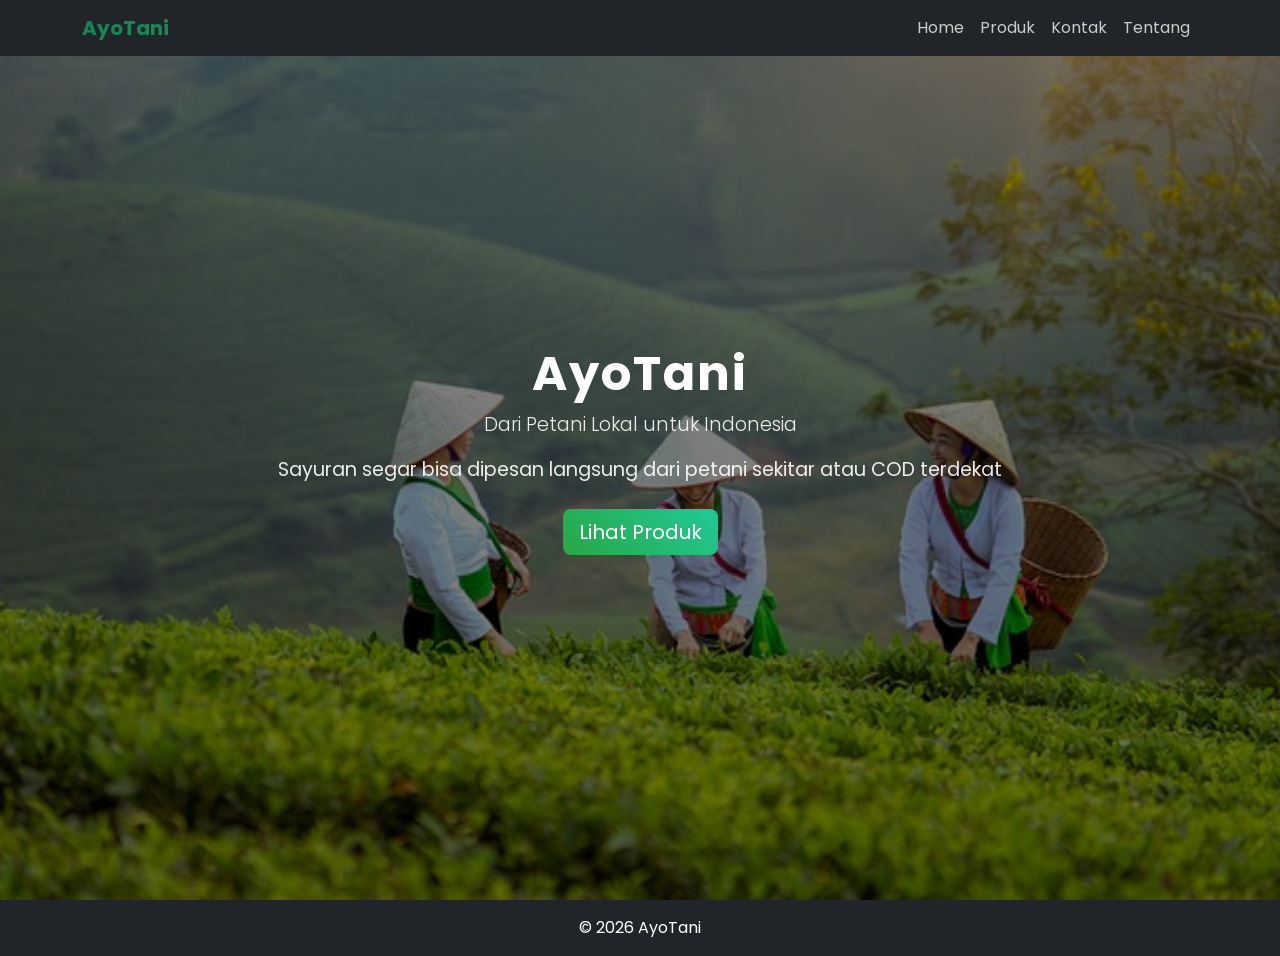
<file: index.html>
<!DOCTYPE html>
<html lang="id">
<head>
<meta charset="UTF-8">
<title>AyoTani</title>

<link href="https://cdn.jsdelivr.net/npm/bootstrap@5.0.2/dist/css/bootstrap.min.css" rel="stylesheet">
<link href="https://fonts.googleapis.com/css2?family=Poppins:wght@300;600&display=swap" rel="stylesheet">
<link rel="stylesheet" href="style.css">

</head>

<body>

<!-- NAVBAR -->
<nav class="navbar navbar-expand-lg navbar-dark bg-dark fixed-top">
  <div class="container">
    <a class="navbar-brand fw-bold text-success" href="index.html">AyoTani</a>

    <!-- TOGGLER -->
    <button class="navbar-toggler" type="button" data-bs-toggle="collapse" data-bs-target="#nav">
      <span class="navbar-toggler-icon"></span>
    </button>

    <!-- MENU -->
    <div class="collapse navbar-collapse" id="nav">
      <ul class="navbar-nav ms-auto">
        <li><a class="nav-link" href="index.html">Home</a></li>
        <li><a class="nav-link" href="produk.html">Produk</a></li>
        <li><a class="nav-link" href="kontak.html">Kontak</a></li>
        <li><a class="nav-link" href="tentang.html">Tentang</a></li>
      </ul>
    </div>
  </div>
</nav>

<!-- HERO -->
<header class="hero text-white text-center d-flex align-items-center">
  <div class="container">
    <h1 class="fw-bold display-4">AyoTani</h1>
    <p class="lead mb-3">Dari Petani Lokal untuk Indonesia</p>
    <p class="mb-4">Sayuran segar bisa dipesan langsung dari petani sekitar atau COD terdekat</p>

    <a href="produk.html" class="btn btn-success btn-lg">
      Lihat Produk
    </a>
  </div>
</header>

<!-- FOOTER -->
<footer class="bg-dark text-white text-center py-3">
  © 2026 AyoTani
</footer>

<!-- JS -->
<script src="https://cdn.jsdelivr.net/npm/bootstrap@5.0.2/dist/js/bootstrap.bundle.min.js"></script>

</body>
</html>
</file>
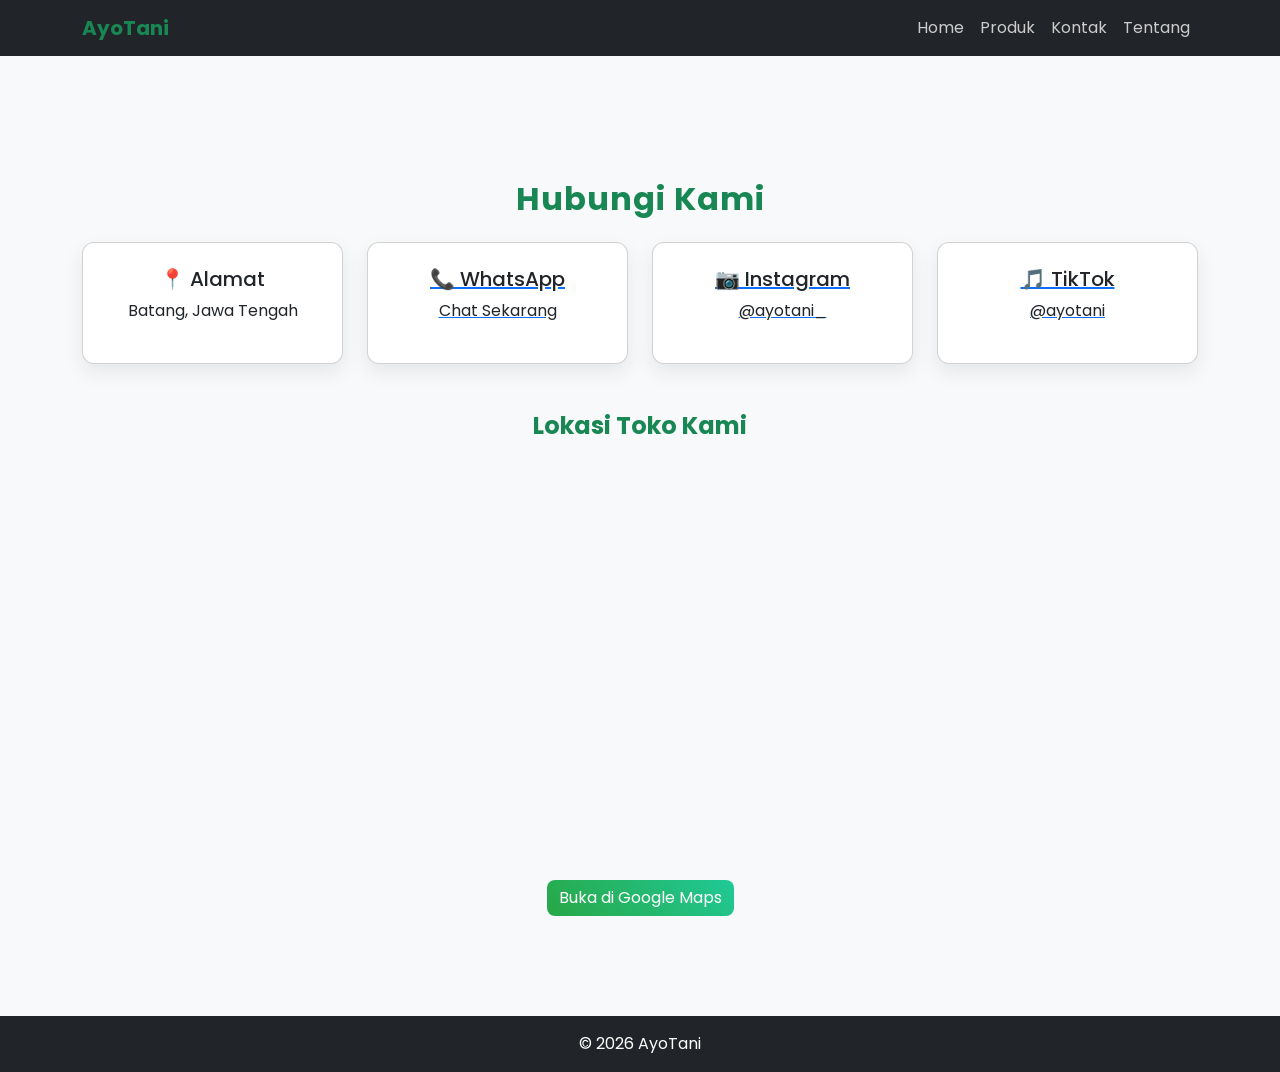
<file: kontak.html>
<!DOCTYPE html>
<html lang="id">
<head>
<meta charset="UTF-8">
<title>Kontak - AyoTani</title>

<link href="https://cdn.jsdelivr.net/npm/bootstrap@5.0.2/dist/css/bootstrap.min.css" rel="stylesheet">
<link href="https://fonts.googleapis.com/css2?family=Poppins:wght@300;600&display=swap" rel="stylesheet">
<link rel="stylesheet" href="style.css">

</head>

<body>

<!-- NAVBAR -->
<nav class="navbar navbar-expand-lg navbar-dark bg-dark fixed-top">
  <div class="container">
    <a class="navbar-brand fw-bold text-success" href="index.html">AyoTani</a>

    <button class="navbar-toggler" type="button" data-bs-toggle="collapse" data-bs-target="#nav">
      <span class="navbar-toggler-icon"></span>
    </button>

    <div class="collapse navbar-collapse" id="nav">
      <ul class="navbar-nav ms-auto">
        <li><a class="nav-link" href="index.html">Home</a></li>
        <li><a class="nav-link" href="produk.html">Produk</a></li>
        <li><a class="nav-link" href="kontak.html">Kontak</a></li>
        <li><a class="nav-link" href="tentang.html">Tentang</a></li>
      </ul>
    </div>
  </div>
</nav>

<!-- KONTEN -->
<main class="section">
  <div class="container text-center">

    <h2 class="fw-bold text-success mb-4">Hubungi Kami</h2>

    <div class="row g-4 justify-content-center">

      <!-- ALAMAT -->
      <div class="col-md-3">
        <div class="card p-4">
          <h5>📍 Alamat</h5>
          <p>Batang, Jawa Tengah</p>
        </div>
      </div>

      <!-- WHATSAPP -->
      <div class="col-md-3">
        <a href="https://wa.me/6285640393467" target="_blank">
          <div class="card p-4">
            <h5>📞 WhatsApp</h5>
            <p>Chat Sekarang</p>
          </div>
        </a>
      </div>

      <!-- INSTAGRAM -->
      <div class="col-md-3">
        <a href="https://instagram.com/ayotani_" target="_blank">
          <div class="card p-4">
            <h5>📷 Instagram</h5>
            <p>@ayotani_</p>
          </div>
        </a>
      </div>

      <!-- TIKTOK -->
      <div class="col-md-3">
        <a href="https://www.tiktok.com/@ayotani" target="_blank">
          <div class="card p-4">
            <h5>🎵 TikTok</h5>
            <p>@ayotani</p>
          </div>
        </a>
      </div>

    </div>

    <!-- MAPS -->
    <div class="mt-5">
      <h4 class="fw-bold text-success mb-3">Lokasi Toko Kami</h4>

      <iframe 
        src="https://www.google.com/maps?q=-6.9135,109.7345&output=embed"
        width="100%" 
        height="400" 
        style="border:0; border-radius:15px;" 
        loading="lazy">
      </iframe>

      <!-- Tombol buka maps -->
      <a href="https://maps.app.goo.gl/phksc4eJhVjnABRa7" target="_blank" class="btn btn-success mt-3">
        Buka di Google Maps
      </a>
    </div>

  </div>
</main>

<!-- FOOTER -->
<footer class="bg-dark text-white text-center py-3">
  © 2026 AyoTani
</footer>

<!-- JS -->
<script src="https://cdn.jsdelivr.net/npm/bootstrap@5.0.2/dist/js/bootstrap.bundle.min.js"></script>

</body>
</html>
</file>
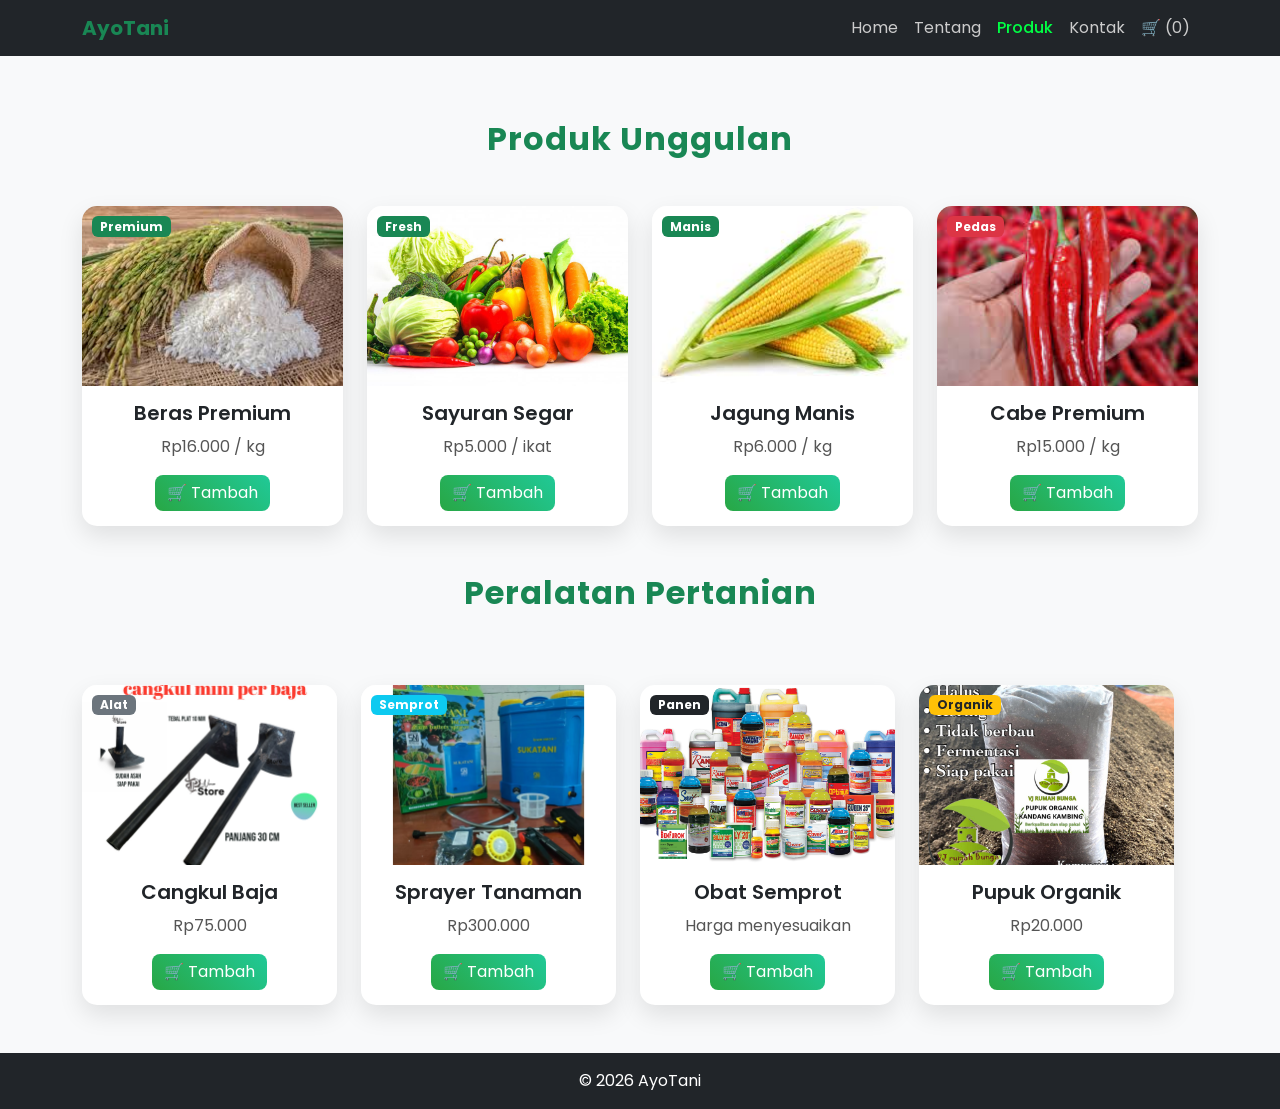
<file: produk.html>
<!DOCTYPE html>
<html lang="id">
<head>
<meta charset="UTF-8">
<title>Produk - AyoTani</title>

<link href="https://cdn.jsdelivr.net/npm/bootstrap@5.0.2/dist/css/bootstrap.min.css" rel="stylesheet">
<link href="https://fonts.googleapis.com/css2?family=Poppins:wght@300;600&display=swap" rel="stylesheet">

<!-- PANGGIL CSS -->
<link rel="stylesheet" href="style.css">
</head>

<body>

<!-- NAVBAR -->
<nav class="navbar navbar-expand-lg navbar-dark bg-dark fixed-top">
  <div class="container">
    <a class="navbar-brand fw-bold text-success" href="#">AyoTani</a>

    <button class="navbar-toggler" data-bs-toggle="collapse" data-bs-target="#nav">
      <span class="navbar-toggler-icon"></span>
    </button>

    <div class="collapse navbar-collapse" id="nav">
      <ul class="navbar-nav ms-auto">
        <li><a class="nav-link" href="index.html">Home</a></li>
        <li><a class="nav-link" href="tentang.html">Tentang</a></li>
        <li><a class="nav-link" href="produk.html">Produk</a></li>
        <li><a class="nav-link" href="kontak.html">Kontak</a></li>
          <a class="nav-link" href="#" onclick="openCart()">
            🛒 (<span id="cart-count">0</span>)
          </a>
        </li>
      </ul>
    </div>
  </div>
</nav>

<br><br><br>

<main class="py-5 bg-light">
<div class="container">

<h2 class="text-center fw-bold text-success mb-5">Produk Unggulan</h2>

<div class="row g-4">

<!-- BERAS -->
<div class="col-md-3">
  <div class="product-card">
    <div class="img-box">
      <img src="img/Beras03.jpg">
      <span class="badge bg-success">Premium</span>
    </div>
    <div class="content">
      <h5>Beras Premium</h5>
      <p>Rp16.000 / kg</p>
      <button class="btn btn-success" onclick="addToCart('Beras Premium', 16000)">🛒 Tambah</button>
    </div>
  </div>
</div>

<!-- SAYUR -->
<div class="col-md-3">
  <div class="product-card">
    <div class="img-box">
      <img src="img/sayur04.jpg">
      <span class="badge bg-success">Fresh</span>
    </div>
    <div class="content">
      <h5>Sayuran Segar</h5>
      <p>Rp5.000 / ikat</p>
      <button class="btn btn-success" onclick="addToCart('Sayuran Segar', 5000)">🛒 Tambah</button>
    </div>
  </div>
</div>

<!-- JAGUNG -->
<div class="col-md-3">
  <div class="product-card">
    <div class="img-box">
      <img src="img/JAGUNG.01.JPG">
      <span class="badge bg-success">Manis</span>
    </div>
    <div class="content">
      <h5>Jagung Manis</h5>
      <p>Rp6.000 / kg</p>
      <button class="btn btn-success" onclick="addToCart('Jagung Manis', 6000)">🛒 Tambah</button>
    </div>
  </div>
</div>

<!-- CABE -->
<div class="col-md-3">
  <div class="product-card">
    <div class="img-box">
      <img src="img/Cabe06.jpg">
      <span class="badge bg-danger">Pedas</span>
    </div>
    <div class="content">
      <h5>Cabe Premium</h5>
      <p>Rp15.000 / kg</p>
      <button class="btn btn-success" onclick="addToCart('Cabe Premium', 15000)">🛒 Tambah</button>
    </div>
  </div>
</div>
<!-- PERALATAN PERTANIAN -->
<h2 class="text-center fw-bold text-success mt-5 mb-4">
  Peralatan Pertanian
</h2>

<div class="row g-4">

<!-- CANGKUL -->
<div class="col-md-3">
  <div class="product-card">
    <div class="img-box">
      <img src="img/CANGKUL.JPG">
      <span class="badge bg-secondary">Alat</span>
    </div>
    <div class="content">
      <h5>Cangkul Baja</h5>
      <p>Rp75.000</p>
      <button class="btn btn-success" onclick="addToCart('Cangkul Baja', 75000)">
        🛒 Tambah
      </button>
    </div>
  </div>
</div>

<!-- SEMPROT -->
<div class="col-md-3">
  <div class="product-card">
    <div class="img-box">
      <img src="img/semprot08.jpg">
      <span class="badge bg-info">Semprot</span>
    </div>
    <div class="content">
      <h5>Sprayer Tanaman</h5>
      <p>Rp300.000</p>
      <button class="btn btn-success" onclick="addToCart('Sprayer Tanaman', 300000)">
        🛒 Tambah
      </button>
    </div>
  </div>
</div>

<!-- OBAT -->
<div class="col-md-3">
  <div class="product-card">
    <div class="img-box">
      <img src="img/obat09.JPG">
      <span class="badge bg-dark">Panen</span>
    </div>
    <div class="content">
      <h5>Obat Semprot</h5>
      <p>Harga menyesuaikan</p>
      <button class="btn btn-success" onclick="addToCart('Obat Semprot', 0)">
        🛒 Tambah
      </button>
    </div>
  </div>
</div>

<!-- PUPUK -->
<div class="col-md-3">
  <div class="product-card">
    <div class="img-box">
      <img src="img/pupuk07.jpg">
      <span class="badge bg-warning text-dark">Organik</span>
    </div>
    <div class="content">
      <h5>Pupuk Organik</h5>
      <p>Rp20.000</p>
      <button class="btn btn-success" onclick="addToCart('Pupuk Organik', 20.000)">
        🛒 Tambah
      </button>
    </div>
  </div>
</div>

</div>

</div>
</div>
</main>

<footer class="bg-dark text-white text-center py-3">
  © 2026 AyoTani
</footer>

<!-- KERANJANG -->
<div class="cart-content">
  <h4>Keranjang Belanja</h4>
  <ul id="cart-items"></ul>
  <p><b>Total: Rp<span id="cart-total">0</span></b></p>

  <button class="btn btn-success w-100 mb-2" onclick="checkout()">
    Checkout via WhatsApp
  </button>

  <button class="btn btn-danger w-100" onclick="closeCart()">
    Tutup
  </button>
</div>

<!-- PANGGIL JS -->
<script src="script.js"></script>

<script src="https://cdn.jsdelivr.net/npm/bootstrap@5.0.2/dist/js/bootstrap.bundle.min.js"></script>
</body>
</html>
</file>
<file: style.css>
/* =========================
   RESET & GLOBAL
   Menghapus margin, padding, dan box-sizing default browser
========================= */
* {
  margin: 0;
  padding: 0;
  box-sizing: border-box;
}

html {
  scroll-behavior: smooth; /* scroll halus saat klik menu */
  height: 100%;
}

body {
  font-family: 'Poppins', sans-serif;
  background: #f8f9fa;
  min-height: 100%;
}

body.cart-open {
  overflow: hidden; /* mencegah scroll saat keranjang terbuka */
}

/* =========================
   LAYOUT UTAMA
========================= */
main {
  flex: 1;
}

.section {
  padding: 100px 20px;
  margin-top: 80px; /* agar tidak ketutup navbar fixed */
}

footer {
  margin-top: auto;
}

/* =========================
   NAVBAR
========================= */
.navbar {
  backdrop-filter: blur(10px);
}

.nav-link {
  color: #ccc !important;
  transition: 0.3s;
}

.nav-link:hover,
.nav-link.active {
  color: #00ff44 !important;
  font-weight: 500;
}

/* =========================
   HERO (HALAMAN UTAMA)
========================= */
.hero {
  min-height: 100vh;
  display: flex;
  flex-direction: column;
  justify-content: center;
  align-items: center;
  text-align: center;

  background: linear-gradient(rgba(0,0,0,0.5), rgba(0,0,0,0.5)),
              url("img/ladang.012.jpg");
  background-size: cover;
  background-position: center;
}

.hero h1 {
  font-size: 3rem;
  letter-spacing: 2px;
}

.hero p {
  font-size: 1.2rem;
  opacity: 0.9;
}

/* =========================
   BUTTON
========================= */
.btn-success {
  background: linear-gradient(45deg, #28a745, #20c997);
  border: none;
  border-radius: 8px;
  transition: 0.3s;
}

.btn-success:hover {
  transform: scale(1.05);
}

/* =========================
   CARD GLOBAL
========================= */
.card {
  border-radius: 12px;
  transition: 0.3s;
  box-shadow: 0 8px 20px rgba(0,0,0,0.08);
}

.card:hover {
  transform: translateY(-8px);
}

/* =========================
   PRODUCT CARD
========================= */
.product-card {
  background: #fff;
  border-radius: 15px;
  overflow: hidden;
  transition: 0.4s;
  box-shadow: 0 10px 25px rgba(0,0,0,0.1);
}

.product-card:hover {
  transform: translateY(-10px);
}

/* =========================
   GAMBAR PRODUK
========================= */
.img-box {
  position: relative;
  overflow: hidden;
}

.img-box img {
  width: 100%;
  height: 180px;
  object-fit: cover;
  transition: 0.4s;
}

.product-card:hover img {
  transform: scale(1.1);
}

/* BADGE LABEL PRODUK */
.img-box .badge {
  position: absolute;
  top: 10px;
  left: 10px;
}

/* =========================
   KONTEN PRODUK
========================= */
.content {
  padding: 15px;
  text-align: center;
}

.content h5 {
  font-weight: 600;
  margin-bottom: 10px;
}

.content p {
  color: #555;
}

/* =========================
   KERANJANG SIDEBAR (MODAL)
========================= */
.cart-modal {
  display: none;
  position: fixed;
  z-index: 999;
  top: 0;
  left: 0;
  width: 100%;
  height: 100%;
  background: rgba(0,0,0,0.5);
}

/* Sidebar di kanan */
.cart-content {
  position: fixed;
  top: 0;
  right: -350px; /* sembunyi awal */
  width: 320px;
  height: 100%;
  background: #fff;
  padding: 20px;
  transition: 0.4s;
  z-index: 1000;
  overflow-y: auto;
  box-shadow: -5px 0 15px rgba(0,0,0,0.2);
}

/* Saat sidebar aktif */
.cart-content.active {
  right: 0;
}

.cart-content ul {
  list-style: none;
  padding: 0;
}

.cart-content li {
  display: flex;
  justify-content: space-between;
  margin-bottom: 8px;
}

/* =========================
   MAPS
========================= */
.map-container {
  overflow: hidden;
  border-radius: 15px;
  box-shadow: 0 10px 25px rgba(0,0,0,0.1);
}

/* =========================
   IMAGE GLOBAL
========================= */
img {
  transition: 0.4s;
}

img:hover {
  transform: scale(1.03);
}

/* =========================
   TEXT
========================= */
h2 {
  letter-spacing: 1px;
}
/* Pastikan html dan body mengambil tinggi penuh */
html, body {
  height: 100%;
  margin: 0;
  padding: 0;
  display: flex;
  flex-direction: column; /* mengatur layout vertikal */
}

/* Konten utama fleksibel */
main {
  flex: 1; /* main akan mengambil space yang tersisa */
}

/* Footer */
footer {
  background: #333;
  color: white;
  text-align: center;
  padding: 15px 0;
}
</file>
